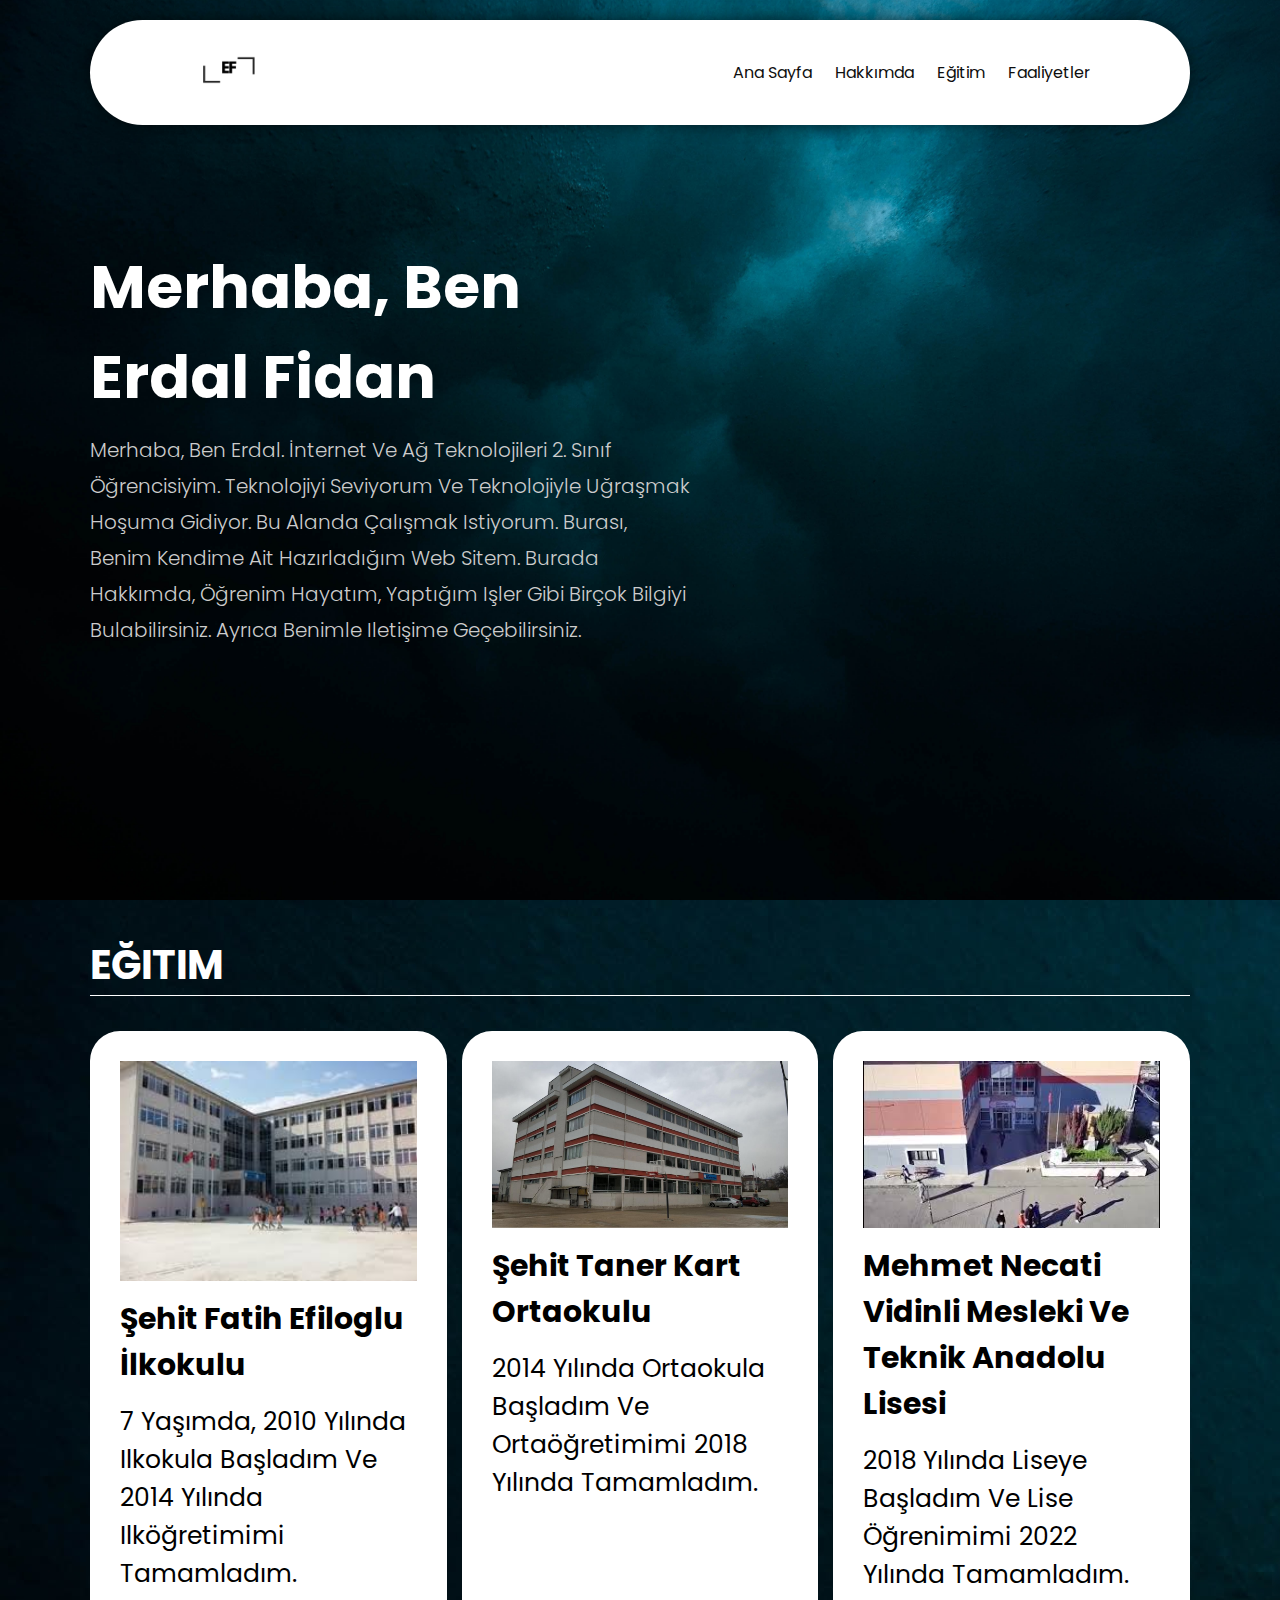
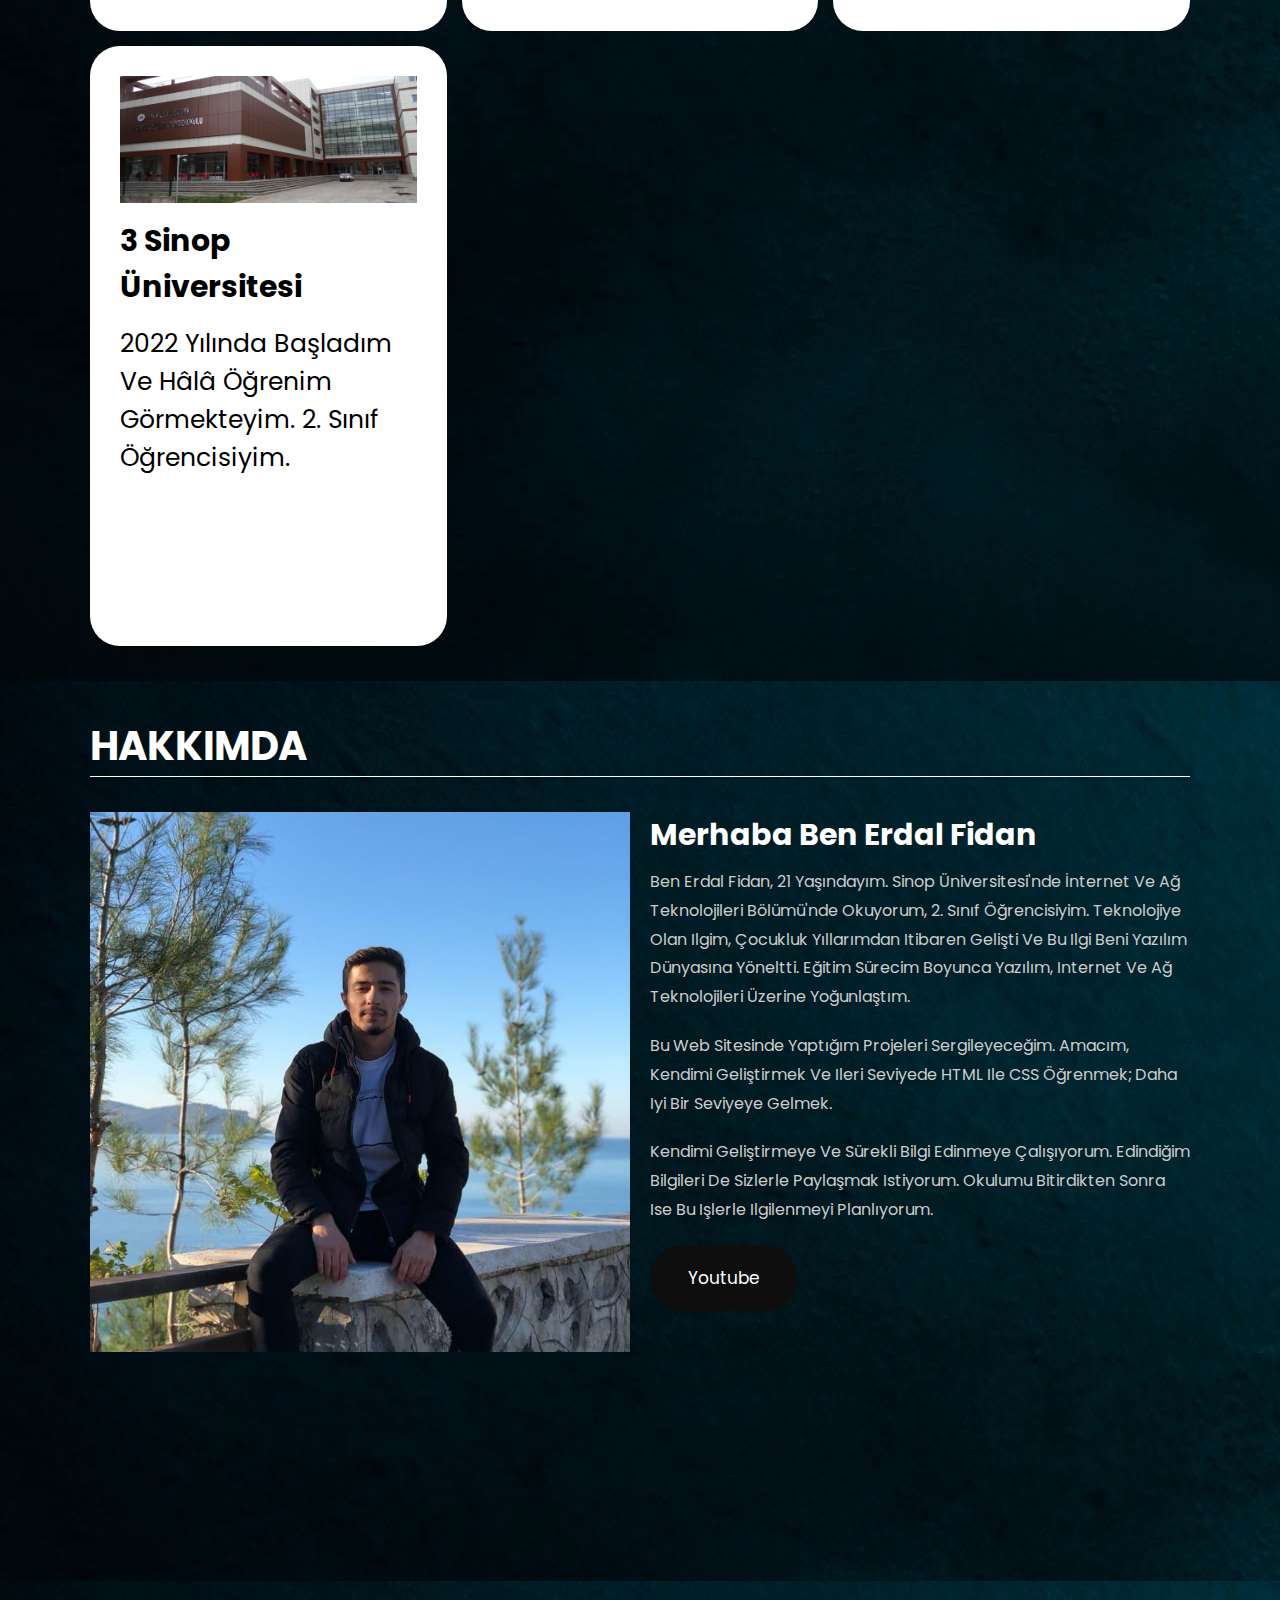
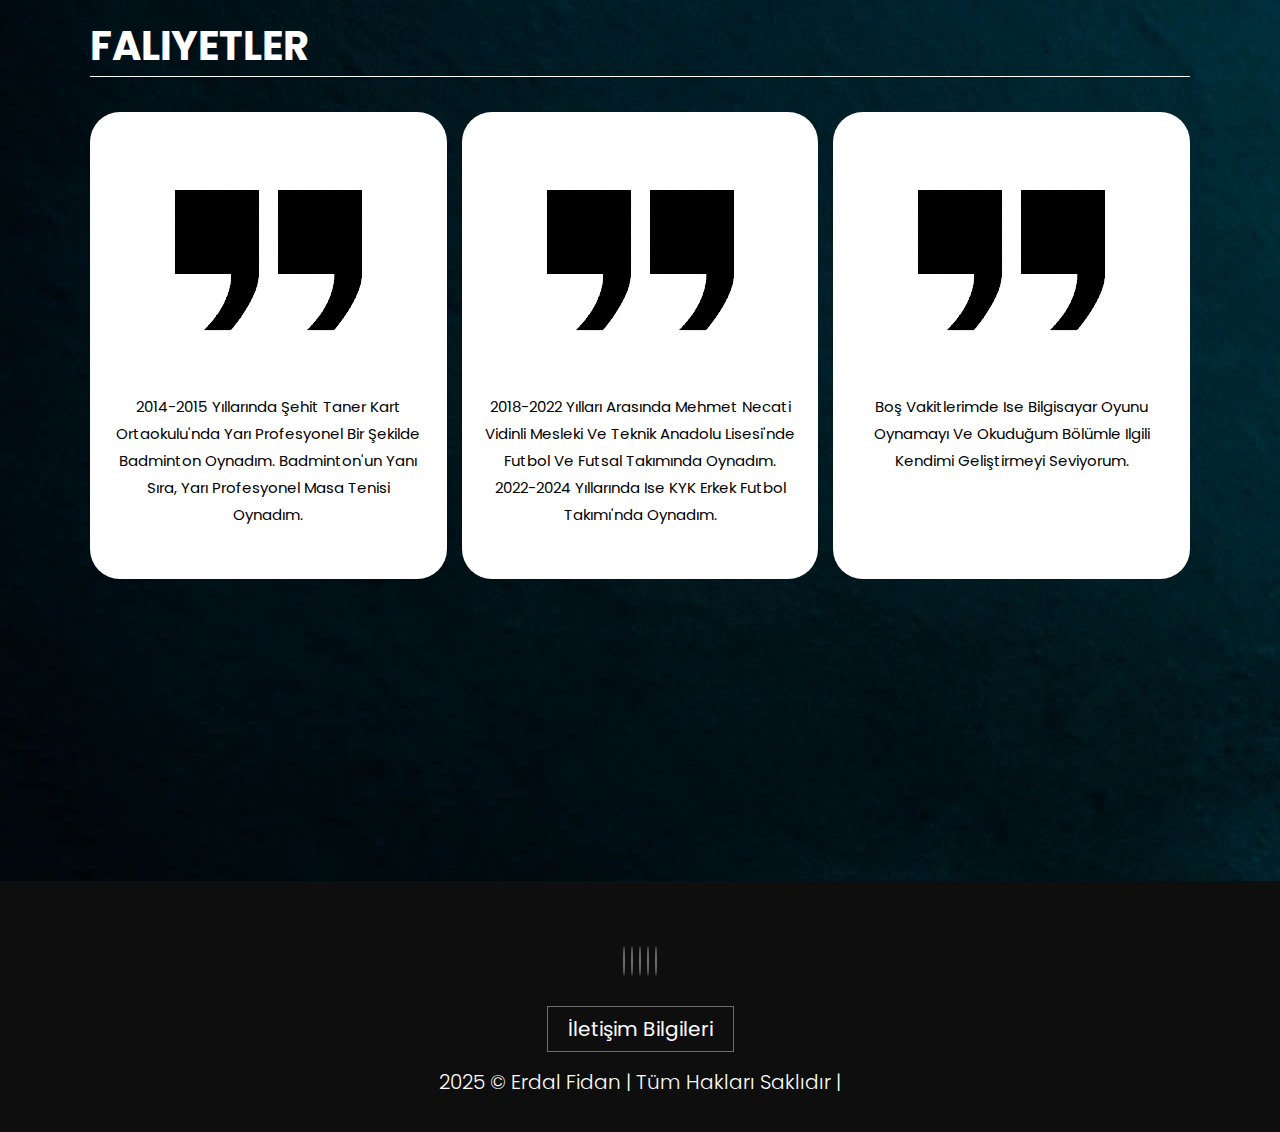
<file: index.html>
<!DOCTYPE html>
<html lang="en">
  <head>
<script async src="https://www.googletagmanager.com/gtag/js?id=G-3RN5P26MGH"></script>
<script>
  window.dataLayer = window.dataLayer || [];
  function gtag(){dataLayer.push(arguments);}
  gtag('js', new Date());

  gtag('config', 'G-3RN5P26MGH');
</script>
    <link rel="icon" href="resim/logo.png" type="image/png">
    <meta charset="UTF-8" />
    <meta http-equiv="X-UA-Compatible" content="IE=edge" />
    <meta name="viewport" content="width=device-width, initial-scale=1.0" />
    <link
      rel="stylesheet"
      href="https://cdnjs.cloudflare.com/ajax/libs/font-awesome/6.1.1/css/all.min.css"
      integrity="sha512-KfkfwYDsLkIlwQp6LFnl8zNdLGxu9YAA1QvwINks4PhcElQSvqcyVLLD9aMhXd13uQjoXtEKNosOWaZqXgel0g=="
      crossorigin="anonymous"
      referrerpolicy="no-referrer"
    />
    <title>Erdal Fidan'ın web sitesi (Ana Sayfa)</title>
    <link rel="stylesheet" href="styles/style.css" />
  </head>
  <body>
    <header class="header">
      <a href="#" class="logo">
        <img src="resim/logo.png" alt="logo" />
      </a>
      <nav class="navbar">
        <a href="index.html" class="active">Ana Sayfa</a>
        <a href="hakkimda.html">Hakkımda</a>
        <a href="egitim.html">Eğitim</a>
        <a href="faliyetler.html">Faaliyetler</a>
      </nav>
        
      </div>

      
    </header>
    <section class="index" id="index">
      <div class="content">
        <h3>Merhaba, Ben Erdal Fidan</h3>
        <p>
          Merhaba, ben Erdal. İnternet ve Ağ Teknolojileri 2. sınıf öğrencisiyim.



          Teknolojiyi seviyorum ve teknolojiyle uğraşmak hoşuma gidiyor. Bu alanda çalışmak istiyorum. Burası, benim kendime ait hazırladığım web sitem. Burada hakkımda, öğrenim hayatım, yaptığım işler gibi birçok bilgiyi bulabilirsiniz. Ayrıca benimle iletişime geçebilirsiniz.
        </p>
      </div>
    </section>
    <section class="egitim" id="egitim">
      <h1 class="heading">Eğitim</h1>
      <div class="box-container">
        <div class="box">
          <div class="box-head">
            <img src="resim/ilkokul.jpg" alt="egitim" />
            <h3>Şehit Fatih Efiloglu İlkokulu</h3>
            <div class="price">7 yaşımda, 2010 yılında ilkokula başladım ve 2014 yılında ilköğretimimi tamamladım.</div>
          </div>
        </div>
        <div class="box">
          <div class="box-head">
            <img src="resim/ortaokul.jpg" alt="egitim" />
            <h3>Şehit Taner Kart Ortaokulu</h3>
            <div class="price">2014 yılında ortaokula başladım ve ortaöğretimimi 2018 yılında tamamladım.</div>
          </div>
        </div>
        <div class="box">
          <div class="box-head">
            <img src="resim/lise.jpg" alt="egitim" />
            <h3>Mehmet Necati Vidinli Mesleki ve Teknik Anadolu Lisesi</h3>
            <div class="price">2018 yılında liseye başladım ve lise öğrenimimi 2022 yılında tamamladım.</div>
          </div>
        </div>
        <div class="box">
          <div class="box-head">
            <img src="resim/üni.jpg" alt="egitim" />
            <h3>3 Sinop Üniversitesi</h3>
            <div class="price">2022 yılında başladım ve hâlâ öğrenim görmekteyim. 2. sınıf öğrencisiyim.</div>
          </div>
        </div>
      </div>
    </section>
    <section class="hakkimda" id="hakkimda">
      <h1 class="heading">Hakkimda</h1>
      <div class="row">
        <div class="resim">
          <img src="resim/erdalfidan.jpg" alt="hakkimda" />
        </div>
        <div class="content">
          <h3>Merhaba Ben Erdal Fidan</h3>
          <p>
            Ben Erdal Fidan, 21 yaşındayım. Sinop Üniversitesi'nde İnternet ve Ağ Teknolojileri Bölümü'nde okuyorum, 2. sınıf öğrencisiyim. Teknolojiye olan ilgim, çocukluk yıllarımdan itibaren gelişti ve bu ilgi beni yazılım dünyasına yöneltti. Eğitim sürecim boyunca yazılım, internet ve ağ teknolojileri üzerine yoğunlaştım.
          </p>
          
          <p>
            Bu web sitesinde yaptığım projeleri sergileyeceğim. Amacım, kendimi geliştirmek ve ileri seviyede HTML ile CSS öğrenmek; daha iyi bir seviyeye gelmek.
          <p>
            Kendimi geliştirmeye ve sürekli bilgi edinmeye çalışıyorum. Edindiğim bilgileri de sizlerle paylaşmak istiyorum. Okulumu bitirdikten sonra ise bu işlerle ilgilenmeyi planlıyorum.
            
          </p>
                         
                       

            <a href="https://www.youtube.com/@erdalfidan7510" class="btn">Youtube</a>
    
        </div>
      </div>
    </section>




    <section class="faliyetler" id="faliyetler">
      <h1 class="heading">Faliyetler</h1>
      <div class="box-container">
        <div class="box">
          <img src="resim/quote.png" alt="quote" />
          <p>
            2014-2015 yıllarında Şehit Taner Kart Ortaokulu'nda yarı profesyonel bir şekilde badminton oynadım. Badminton'un yanı sıra, yarı profesyonel masa tenisi oynadım.


          <div class="stars">
            <i class="fas fa-star"></i>
            <i class="fas fa-star"></i>
            <i class="fas fa-star"></i>
            <i class="fas fa-star"></i>
          </div>
        </div>
        <div class="box">
          <img src="resim/quote.png" alt="quote" />
          <p>
            2018-2022 yılları arasında Mehmet Necati Vidinli Mesleki ve Teknik Anadolu Lisesi'nde futbol ve futsal takımında oynadım. 2022-2024 yıllarında ise KYK Erkek Futbol Takımı'nda oynadım.
          </p>
          <div class="stars">
            <i class="fas fa-star"></i>
            <i class="fas fa-star"></i>
            <i class="fas fa-star"></i>
            <i class="fas fa-star"></i>
          </div>
        </div>
        <div class="box">
          <img src="resim/quote.png" alt="quote" />
          <p>
            Boş vakitlerimde ise bilgisayar oyunu oynamayı ve okuduğum bölümle ilgili kendimi geliştirmeyi seviyorum.

          </p>
          <div class="stars">
            <i class="fas fa-star"></i>
            <i class="fas fa-star"></i>
            <i class="fas fa-star"></i>
            <i class="fas fa-star"></i>
          </div>
        </div>
      </div>
    </section>





  
  


    <section class="footer">

      <div class="share">
        <a href="https://www.facebook.com/erdal.fidan.3110?locale=tr_TR" class="fab fa-facebook"></a>
        <a href="https://github.com/ErdalFidan52" class="fab fa-github"></a>
        <a href="https://www.instagram.com/_erdalfidan/" class="fab fa-instagram"></a>
        <a href="https://www.linkedin.com/in/erdal-fidan-b916a8345/" class="fab fa-linkedin"></a>
        <a href="https://www.youtube.com/@erdalfidan7510" class="fab fa-youtube"></a>
      </div>

      <div class="links">
        <a href="#" class="active">İletişim Bilgileri</a>

      </div>

      <div class="credit">
        2025 © <span>Erdal Fidan</span> | Tüm hakları saklıdır |
      </div>
    </section>


    <script src="js/script.js"></script>
  </body>
</html>
</file>
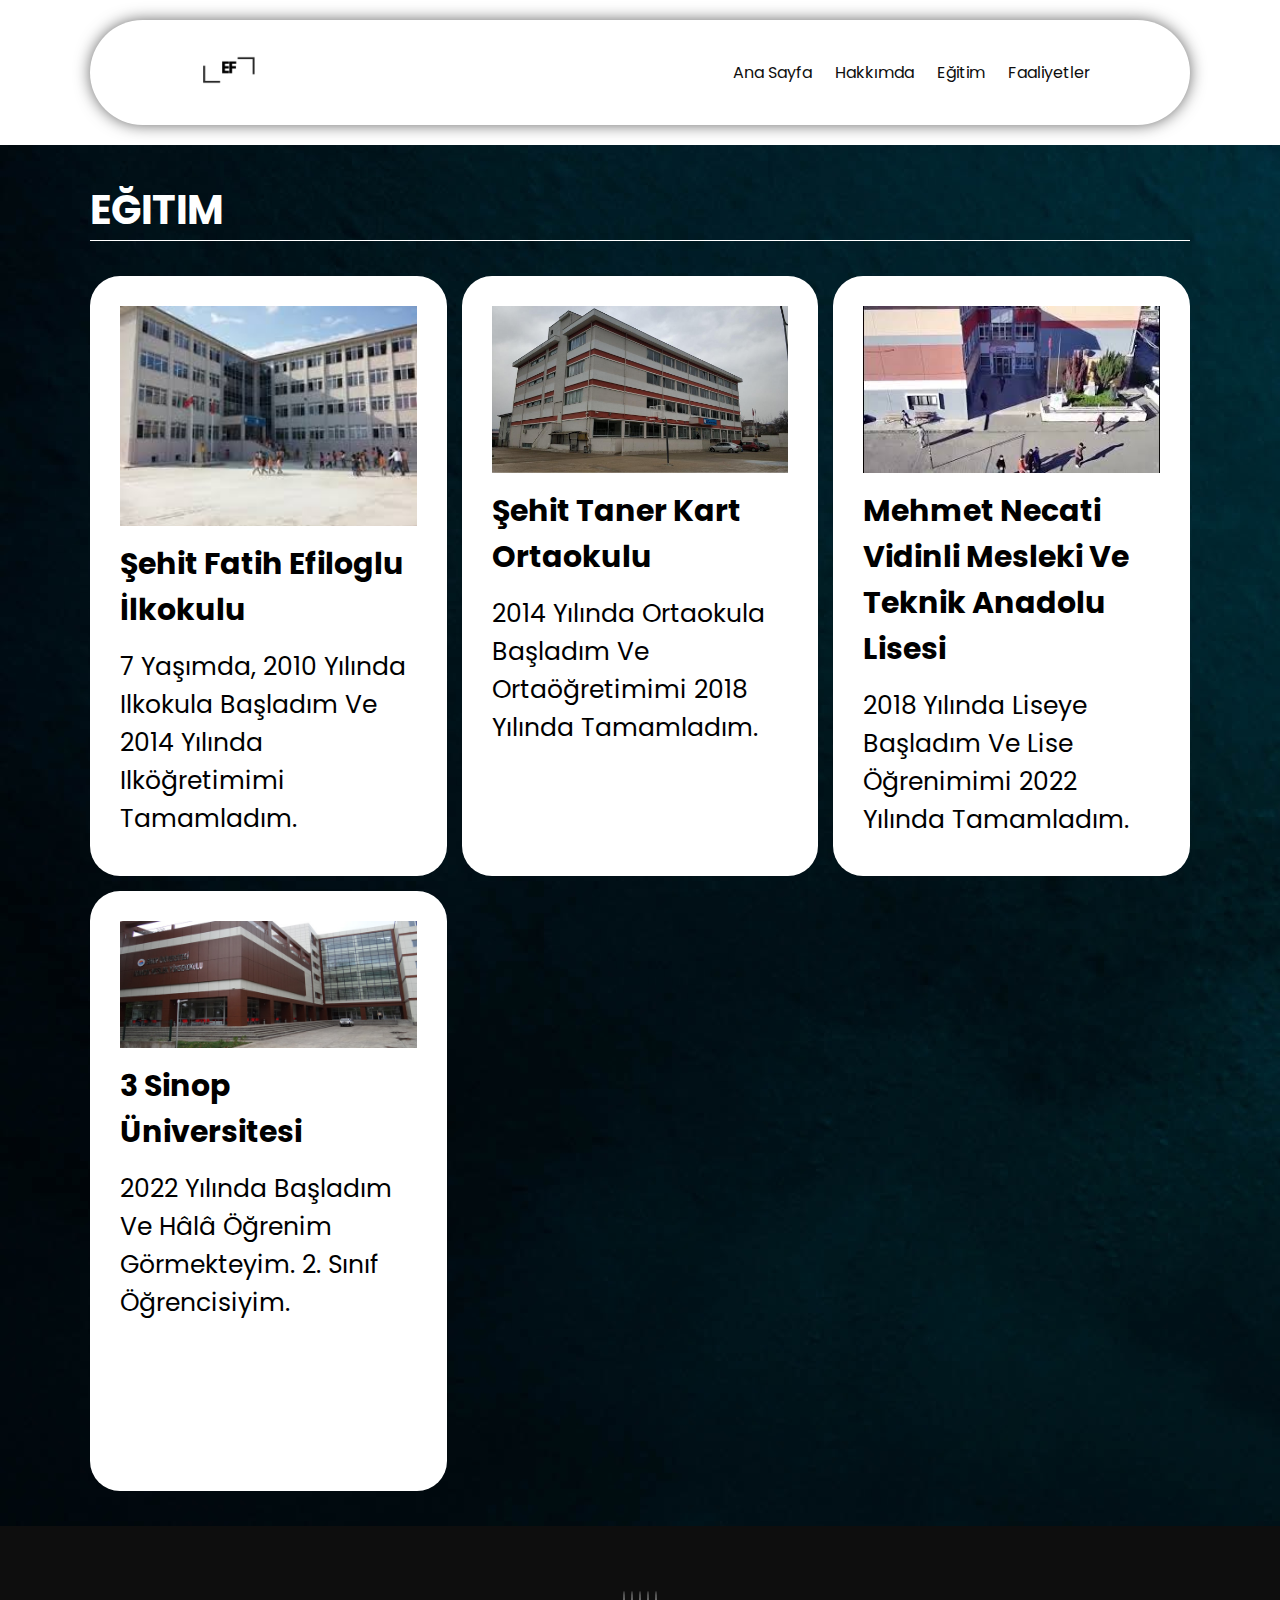
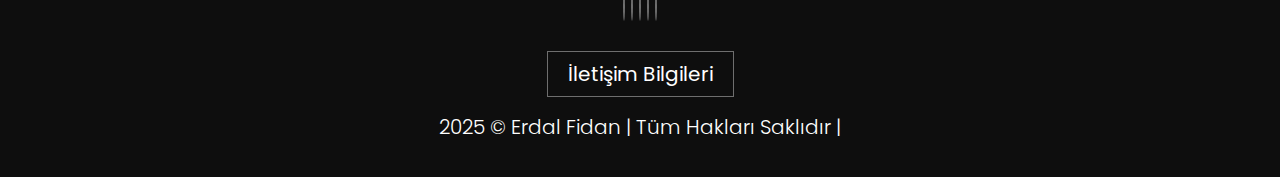
<file: egitim.html>
<!DOCTYPE html>
<html lang="en">
  <head>
    <link rel="icon" href="resim/logo.png" type="image/png">
    <meta charset="UTF-8" />
    <meta http-equiv="X-UA-Compatible" content="IE=edge" />
    <meta name="viewport" content="width=device-width, initial-scale=1.0" />
    <link
      rel="stylesheet"
      href="https://cdnjs.cloudflare.com/ajax/libs/font-awesome/6.1.1/css/all.min.css"
      integrity="sha512-KfkfwYDsLkIlwQp6LFnl8zNdLGxu9YAA1QvwINks4PhcElQSvqcyVLLD9aMhXd13uQjoXtEKNosOWaZqXgel0g=="
      crossorigin="anonymous"
      referrerpolicy="no-referrer"
    />
    <title>Erdal Fidan'ın web sitesi (Eğitim)</title>
    <link rel="stylesheet" href="styles/style.css" />
  </head>
  <body>


    <header class="header">
      <a href="#" class="logo">
        <img src="resim/logo.png" alt="logo" />
      </a>
      <nav class="navbar">
        <a href="index.html">Ana Sayfa</a>
        <a href="hakkimda.html">Hakkımda</a>
        <a href="egitim.html" class="active">Eğitim</a>
        <a href="faliyetler.html">Faaliyetler</a>
      </nav>
    </header>


  <section class="egitim" id="egitim">
    <h1 class="heading">Eğitim</h1>
    <div class="box-container">
      <div class="box">
        <div class="box-head">
          <img src="resim/ilkokul.jpg" alt="egitim" />
          <h3>Şehit Fatih Efiloglu İlkokulu</h3>
          <div class="price">7 yaşımda, 2010 yılında ilkokula başladım ve 2014 yılında ilköğretimimi tamamladım.</div>
        </div>
      </div>
      <div class="box">
        <div class="box-head">
          <img src="resim/ortaokul.jpg" alt="egitim" />
          <h3>Şehit Taner Kart Ortaokulu</h3>
          <div class="price">2014 yılında ortaokula başladım ve ortaöğretimimi 2018 yılında tamamladım.</div>
        </div>
      </div>
      <div class="box">
        <div class="box-head">
          <img src="resim/lise.jpg" alt="egitim" />
          <h3>Mehmet Necati Vidinli Mesleki ve Teknik Anadolu Lisesi</h3>
          <div class="price">2018 yılında liseye başladım ve lise öğrenimimi 2022 yılında tamamladım.</div>
        </div>
      </div>
      <div class="box">
        <div class="box-head">
          <img src="resim/üni.jpg" alt="egitim" />
          <h3>3 Sinop Üniversitesi</h3>
          <div class="price">2022 yılında başladım ve hâlâ öğrenim görmekteyim. 2. sınıf öğrencisiyim.</div>
        </div>
      </div>
    </div>
  </section>





    <section class="footer">
      </div>
      <div class="share">
        <a href="https://www.facebook.com/erdal.fidan.3110?locale=tr_TR" class="fab fa-facebook"></a>
        <a href="https://github.com/ErdalFidan52" class="fab fa-github"></a>
        <a href="https://www.instagram.com/_erdalfidan/" class="fab fa-instagram"></a>
        <a href="https://www.linkedin.com/in/erdal-fidan-b916a8345/" class="fab fa-linkedin"></a>
        <a href="https://www.youtube.com/@erdalfidan7510" class="fab fa-youtube"></a>
      </div>
      <div class="links">
        <a href="#" class="active">İletişim Bilgileri</a>

      </div>
      <div class="credit">
        2025 © <span>Erdal Fidan</span> | Tüm hakları saklıdır |
      </div>
    </section>



    <script src="js/script.js"></script>
  </body>
</html>
</file>
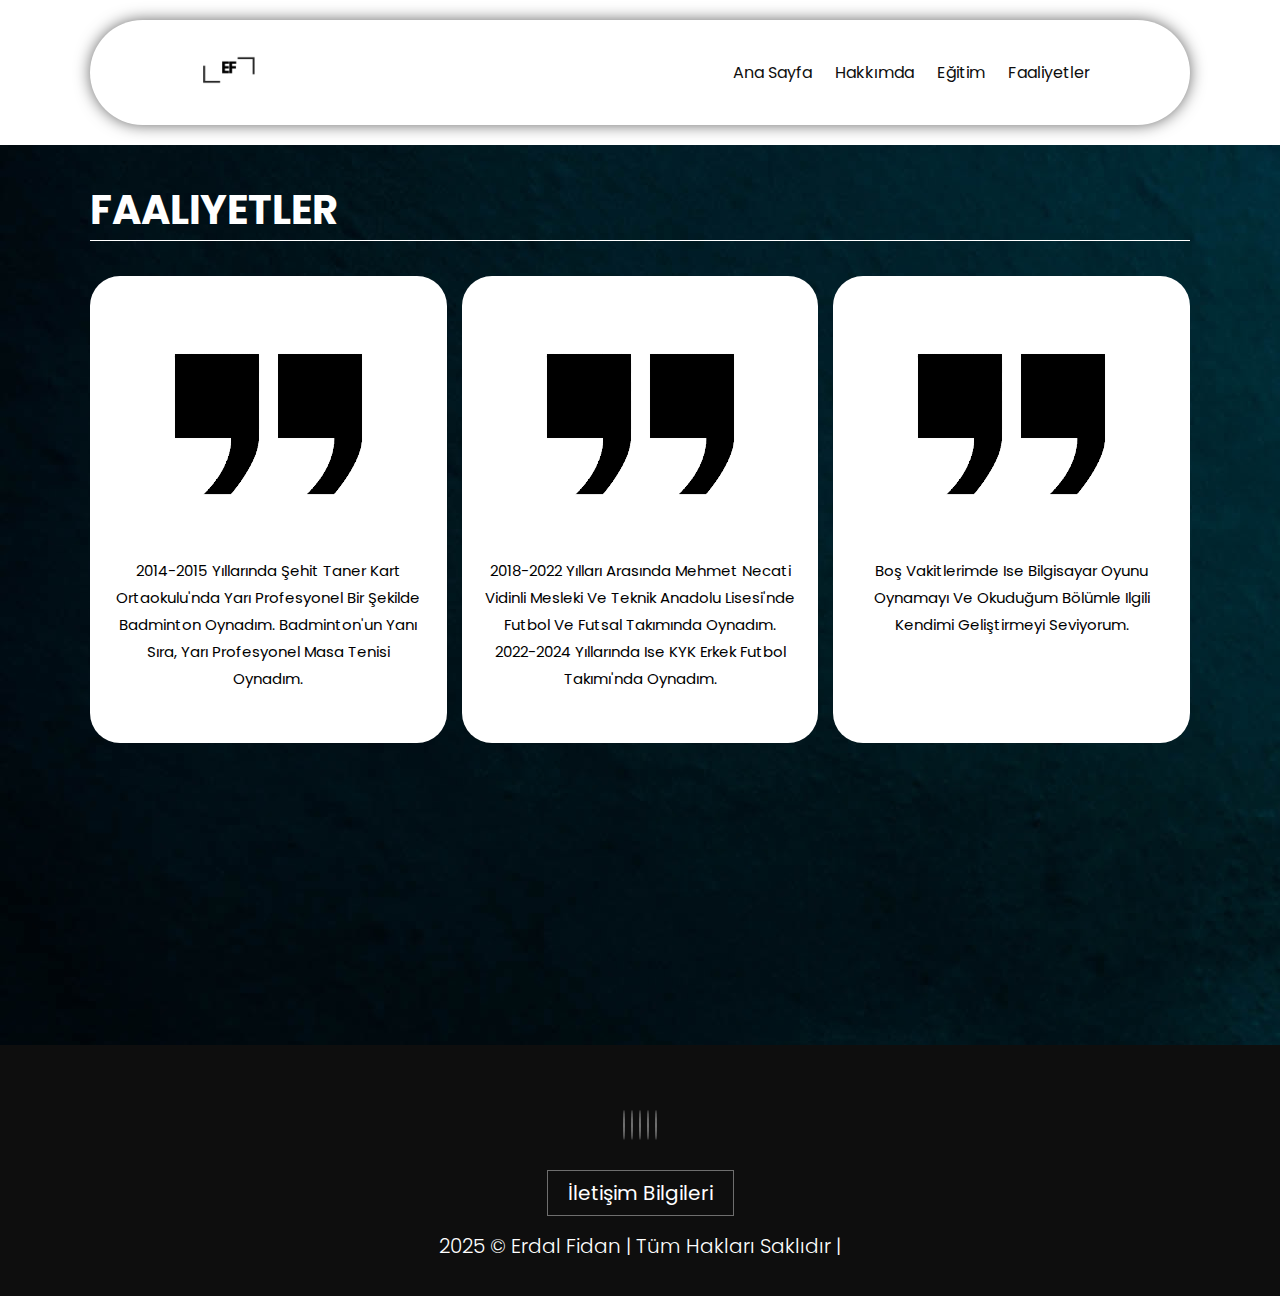
<file: faliyetler.html>
<!DOCTYPE html>
<html lang="en">
  <head>
    <link rel="icon" href="resim/logo.png" type="image/png">
    <meta charset="UTF-8" />
    <meta http-equiv="X-UA-Compatible" content="IE=edge" />
    <meta name="viewport" content="width=device-width, initial-scale=1.0" />
    <link
      rel="stylesheet"
      href="https://cdnjs.cloudflare.com/ajax/libs/font-awesome/6.1.1/css/all.min.css"
      integrity="sha512-KfkfwYDsLkIlwQp6LFnl8zNdLGxu9YAA1QvwINks4PhcElQSvqcyVLLD9aMhXd13uQjoXtEKNosOWaZqXgel0g=="
      crossorigin="anonymous"
      referrerpolicy="no-referrer"
    />
    <title>Erdal Fidan'ın web sitesi (Faaliyetler)</title>
    <link rel="stylesheet" href="styles/style.css" />
  </head>
  <body>

    <header class="header">
      <a href="#" class="logo">
        <img src="resim/logo.png" alt="logo" />
      </a>
      <nav class="navbar">
        <a href="index.html">Ana Sayfa</a>
        <a href="hakkimda.html">Hakkımda</a>
        <a href="egitim.html">Eğitim</a>
        <a href="faliyetler.html" class="active">Faaliyetler</a>
      </nav>

      
      </div>
    </header>



    <section class="faliyetler" id="faliyetler">
      <h1 class="heading">Faaliyetler</h1>
      <div class="box-container">
        <div class="box">
          <img src="resim/quote.png" alt="quote" />
          <p>
            2014-2015 yıllarında Şehit Taner Kart Ortaokulu'nda yarı profesyonel bir şekilde badminton oynadım. Badminton'un yanı sıra, yarı profesyonel masa tenisi oynadım.

          </p>
          <div class="stars">
            <i class="fas fa-star"></i>
            <i class="fas fa-star"></i>
            <i class="fas fa-star"></i>
            <i class="fas fa-star"></i>
          </div>
        </div>
        <div class="box">
          <img src="resim/quote.png" alt="quote" />
          <p>
            2018-2022 yılları arasında Mehmet Necati Vidinli Mesleki ve Teknik Anadolu Lisesi'nde futbol ve futsal takımında oynadım. 2022-2024 yıllarında ise KYK Erkek Futbol Takımı'nda oynadım.
          </p>
          <div class="stars">
            <i class="fas fa-star"></i>
            <i class="fas fa-star"></i>
            <i class="fas fa-star"></i>
            <i class="fas fa-star"></i>
          </div>
        </div>
        <div class="box">
          <img src="resim/quote.png" alt="quote" />
          <p>
            Boş vakitlerimde ise bilgisayar oyunu oynamayı ve okuduğum bölümle ilgili kendimi geliştirmeyi seviyorum.
          </p>
          <div class="stars">
            <i class="fas fa-star"></i>
            <i class="fas fa-star"></i>
            <i class="fas fa-star"></i>
            <i class="fas fa-star"></i>
          </div>
        </div>
      </div>
    </section>


    <section class="footer">
      <div class="search">
      </div>
      <div class="share">
        <a href="https://www.facebook.com/erdal.fidan.3110?locale=tr_TR" class="fab fa-facebook"></a>
        <a href="https://github.com/ErdalFidan52" class="fab fa-github"></a>
        <a href="https://www.instagram.com/_erdalfidan/" class="fab fa-instagram"></a>
        <a href="https://www.linkedin.com/in/erdal-fidan-b916a8345/" class="fab fa-linkedin"></a>
        <a href="https://www.youtube.com/@erdalfidan7510" class="fab fa-youtube"></a>
      </div>
      <div class="links">
        <a href="#" class="active">İletişim Bilgileri</a>

      </div>

      <div class="credit">
        2025 © <span>Erdal Fidan</span> | Tüm hakları saklıdır |
      </div>
    </section>



    <script src="js/script.js"></script>
  </body>
</html>
</file>
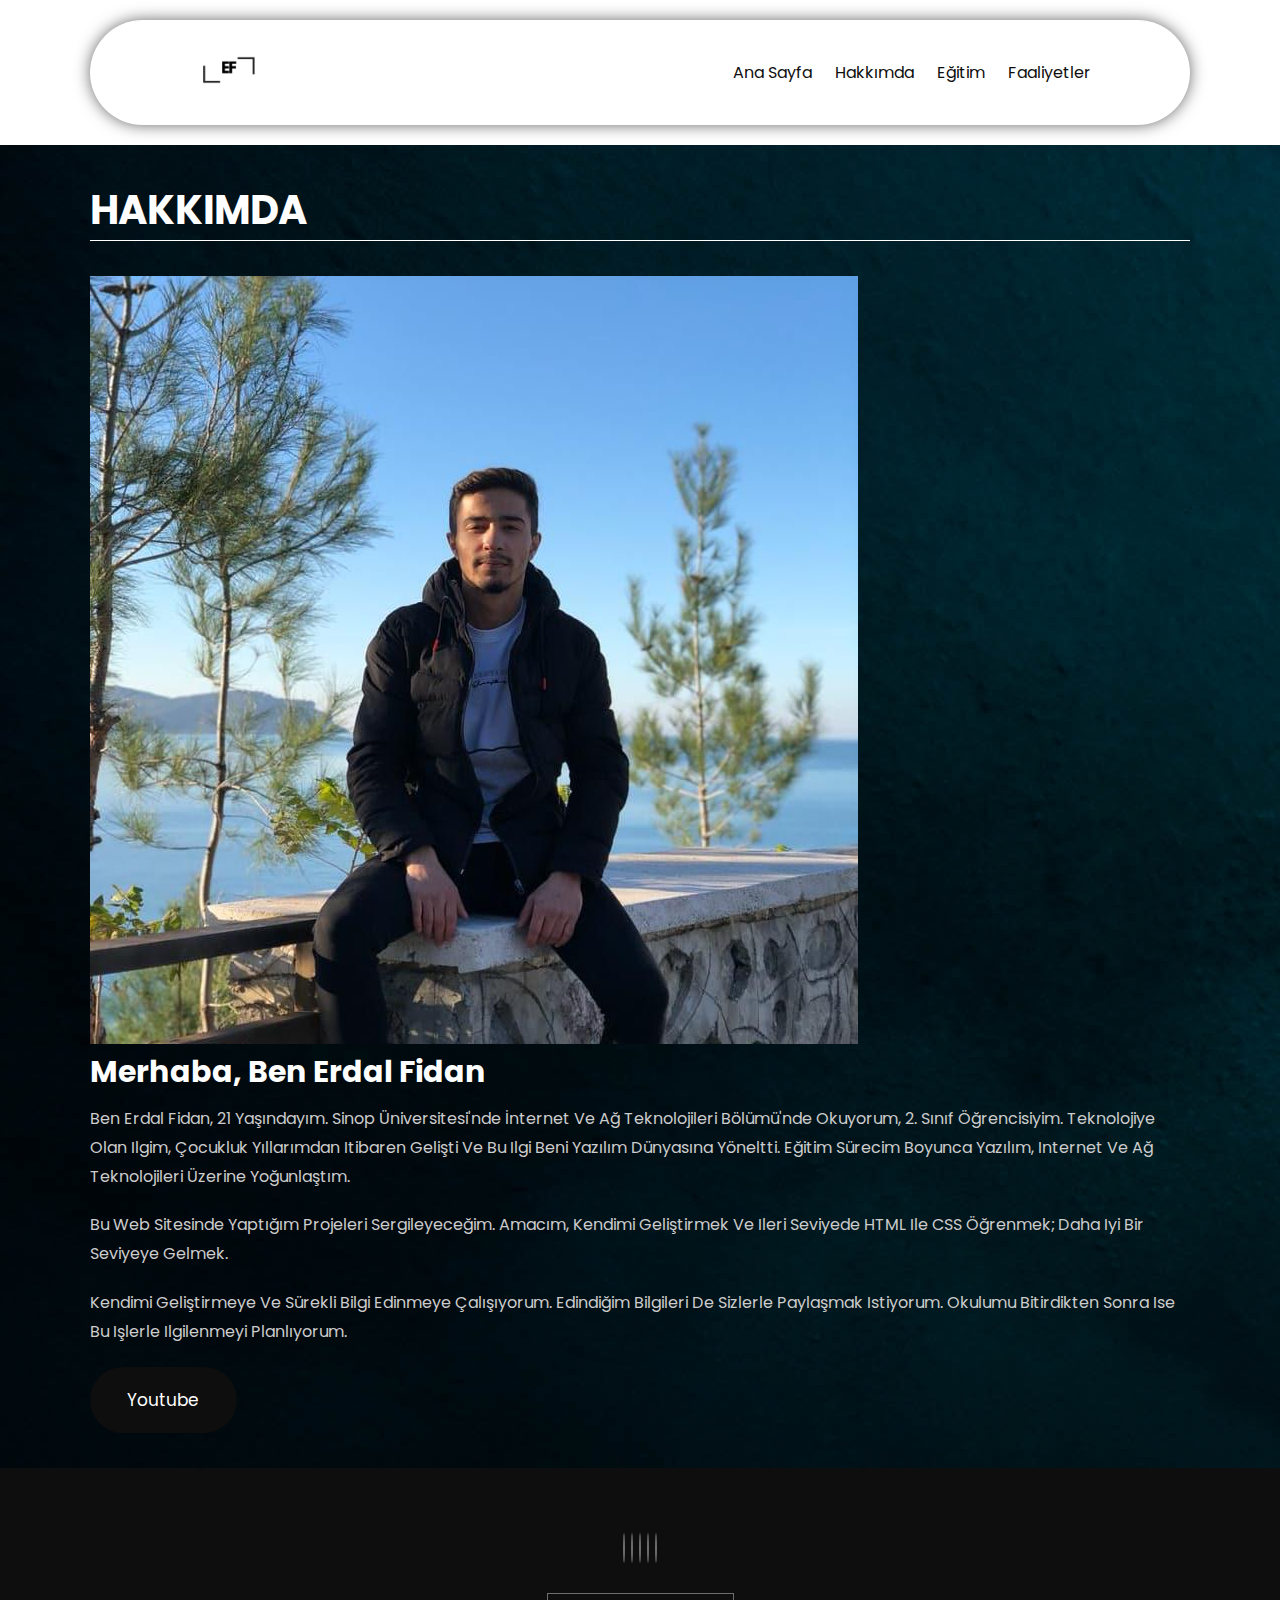
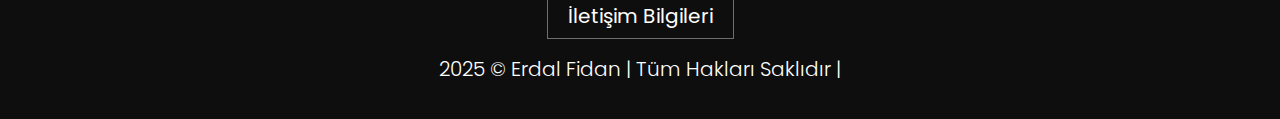
<file: hakkimda.html>
<!DOCTYPE html>
<html lang="en">
  <head>
    <link rel="icon" href="resim/logo.png" type="image/png">
    <meta charset="UTF-8" />
    <meta http-equiv="X-UA-Compatible" content="IE=edge" />
    <meta name="viewport" content="width=device-width, initial-scale=1.0" />
    <link
      rel="stylesheet"
      href="https://cdnjs.cloudflare.com/ajax/libs/font-awesome/6.1.1/css/all.min.css"
      integrity="sha512-KfkfwYDsLkIlwQp6LFnl8zNdLGxu9YAA1QvwINks4PhcElQSvqcyVLLD9aMhXd13uQjoXtEKNosOWaZqXgel0g=="
      crossorigin="anonymous"
      referrerpolicy="no-referrer"
    />
    <title>Erdal Fidan'ın web sitesi (Hakkımda)</title>
    <link rel="stylesheet" href="styles/style.css" />
  </head>
  <body>

    <header class="header">
      <a href="#" class="logo">
        <img src="resim/logo.png" alt="logo" />
      </a>
      <nav class="navbar">
        <a href="index.html">Ana Sayfa</a>
        <a href="hakkimda.html" class="active">Hakkımda</a>
        <a href="egitim.html">Eğitim</a>
        <a href="faliyetler.html">Faaliyetler</a>
      </nav>

        </button>
        <button id="egitim-btn">
          <i class="fas fa-bars"></i>
        </button>
      </div>

      <div class="search-form">
        <input
          type="text"
          class="search-input"
          id="search-box"
          placeholder="search here"
        />
        <i class="fas fa-search"></i>
      </div>
    </header>


    <section class="hakkimda" id="hakkimda">
      <h1 class="heading">Hakkimda</h1>
      <div class="row">
        <div class="image">
          <img src="resim/erdalfidan.jpg" alt="hakkimda" />
        </div>
        <div class="content">
          <h3>Merhaba, ben Erdal Fidan</h3>
          <p>
            Ben Erdal Fidan, 21 yaşındayım. Sinop Üniversitesi'nde İnternet ve Ağ Teknolojileri Bölümü'nde okuyorum, 2. sınıf öğrencisiyim. Teknolojiye olan ilgim, çocukluk yıllarımdan itibaren gelişti ve bu ilgi beni yazılım dünyasına yöneltti. Eğitim sürecim boyunca yazılım, internet ve ağ teknolojileri üzerine yoğunlaştım.
          </p>
          
          <p>
            Bu web sitesinde yaptığım projeleri sergileyeceğim. Amacım, kendimi geliştirmek ve ileri seviyede HTML ile CSS öğrenmek; daha iyi bir seviyeye gelmek.
          </p>
          <p>
            Kendimi geliştirmeye ve sürekli bilgi edinmeye çalışıyorum. Edindiğim bilgileri de sizlerle paylaşmak istiyorum. Okulumu bitirdikten sonra ise bu işlerle ilgilenmeyi planlıyorum.
            



          </p>
          <a href="https://www.youtube.com/@erdalfidan7510" class="btn">Youtube</a>
        </div>
      </div>
    </section>

    
    <section class="footer">

      </div>
      <div class="share">
        <a href="https://www.facebook.com/erdal.fidan.3110?locale=tr_TR" class="fab fa-facebook"></a>
        <a href="https://github.com/ErdalFidan52" class="fab fa-github"></a>
        <a href="https://www.instagram.com/_erdalfidan/" class="fab fa-instagram"></a>
        <a href="https://www.linkedin.com/in/erdal-fidan-b916a8345/" class="fab fa-linkedin"></a>
        <a href="https://www.youtube.com/@erdalfidan7510" class="fab fa-youtube"></a>
      </div>
      <div class="links">
        <a href="#" class="active">İletişim Bilgileri</a>

      </div>
      <div class="credit">
        2025 © <span>Erdal Fidan</span> | Tüm hakları saklıdır |
      </div>
    </section>

    <script src="js/script.js"></script>
  </body>
</html>
</file>
<file: styles/style.css>
@import url("https://fonts.googleapis.com/css2?family=Poppins:wght@100;300;400;500;600&display=swap");

:root {
  --main-color: #ffffff;
  --black-color: #0e0e0e;
  --border: 0.1rem solid rgba(255, 255, 255, 0.4);
}

* {
  font-family: "Poppins", sans-serif;
  margin: 0;
  padding: 0;
  box-sizing: border-box;
  outline: none;
  border: none;
  text-decoration: none;
  text-transform: capitalize;
  transition: 0.2s ease;
}


html {
  font-size: 62.5%;
  scroll-padding-top: 9rem;
  scroll-behavior: smooth;
  overflow-x: hidden;
}

html::-webkit-scrollbar {
  width: 0.8rem;
  background-color: white;
}

html::-webkit-scrollbar-track {
  background-color: transparent;
}

html::-webkit-scrollbar-thumb {
  border-radius: 3rem;
  background-color: var(--black-color);
}

body {
  background-color: var(--main-color);
  overflow-x: hidden;
}

section {
  padding: 3.5rem 7%;
}

a {
  color: var(--black-color);
  text-decoration: none;
}

.btn {
  margin-top: 1rem;
  display: inline-block;
  padding: 2rem 3.75rem;
  border-radius: 30rem;
  font-size: 1.7rem;
  color: #fff;
  background-color: var(--black-color);
  cursor: pointer;
}

.btn:hover {
  opacity: 0.9;
}

.heading {
  color: #fff;
  text-transform: uppercase;
  font-size: 4rem;
  margin-bottom: 3.5rem;
  border-bottom: 0.1rem solid #fff;
}

.heading span {
  color: var(--black-color);
  text-transform: uppercase;
}

.search-input {
  font-size: 1.6rem;
  color: var(--black-color);
  padding: 1rem;
  text-transform: none;
  border-radius: 3rem;
}


.header .search-form {
  position: absolute;
  top: 115%;
  right: 7%;
  background-color: #fff;
  width: 50rem;
  height: 5rem;
  display: flex;
  align-items: center;
  border-radius: 3rem;
  box-shadow: 0px 0px 25px 2px rgb(0 0 0 / 75%);
  transform: scaleY(0);
}

.header .search-form.active {
  transform: scaleY(1);
}

.header .search-form i {
  cursor: pointer;
  font-size: 2.2rem;
  margin-right: 1.5rem;
  color: var(--black-color);
}

.header .search-form input {
  width: 100%;
}

.header .logo img {
  height: 10rem;
}

.header {
  background-color: #fff;
  display: flex;
  align-items: center;
  justify-content: space-between;
  padding: 0 7%;
  margin: 2rem 7%;
  border-radius: 30rem;
  box-shadow: 0px 0px 17px -2px rgba(0, 0, 0, 0.75);
  position: sticky;
  top: 0;
  z-index: 1000;
}

.header .navbar a {
  margin: 0 1rem;
  font-size: 1.6rem;
  color: var(--black-color);
  border-bottom: 0.1rem solid transparent;
}

.header .navbar .active,
.header .navbar a:hover {
  border-color: var(--main-color);
  padding-bottom: 0.5rem;
}

.header .buttons button {
  cursor: pointer;
  font-size: 2.5rem;
  margin-left: 2rem;
  background-color: transparent;
  color: var(--black-color);
}

.header .cart-items-container {
  position: absolute;
  top: 95%;
  height: calc(100vh - 9rem);
  width: 35rem;
  background-color: #fff;
  box-shadow: 0px 20px 14px 0px rgb(0 0 0 / 75%);
  right: -100%;
}

.header .cart-items-container.active {
  right: 3rem;
}

.header .cart-items-container .cart-item {
  position: relative;
  display: flex;
  align-items: center;
  gap: 1.5rem;
  padding: 1.5rem;
}

.header .cart-items-container .cart-item:hover {
  box-shadow: 0px 0px 10px 0px rgba(0, 0, 0, 0.75);
}

.header .cart-items-container .cart-item .fa-times {
  position: absolute;
  top: 1rem;
  right: 1.5rem;
  font-size: 2rem;
  cursor: pointer;
  color: var(--black-color);
}

.header .cart-items-container .cart-item img {
  height: 7rem;
}

.header .cart-items-container .cart-item .content h3 {
  font-size: 2rem;
  color: var(--black-color);
  padding-bottom: 0.5rem;
}

.header .cart-items-container .cart-item .content .price {
  font-size: 1.5rem;
  color: var(--black-color);
}

.header .cart-items-container .btn {
  width: 100%;
  text-align: center;
  border-radius: unset;
}

.header #egitim-btn {
  display: none;
}



.index {
  min-height: 100vh;
  background: url(../resim/home.jpg) no-repeat;
  background-size: cover;
  background-position: center;
  margin-top: -14.5rem;
  display: flex;
  align-items: center;
}

.index .content {
  max-width: 60rem;
}

.index .content h3 {
  font-size: 6rem;
  color: #fff;
}

.index .content p {
  font-size: 2rem;
  font-weight: 300;
  line-height: 1.8;
  padding: 1rem 0;
  color: #ccc;
}
/*! home end  */

/*! egitim start  */
.egitim{
  min-height: 100vh;
  background: url(../resim/home.jpg) no-repeat;
}
.egitim .box-container {
  display: grid;
  grid-template-columns: repeat(auto-fit, minmax(30rem, 1fr));
  gap: 1.5rem;
}


.egitim .box-container .box {
  padding: 3rem;
  background-color: #fff;
  border-radius: 3rem;
  background-color: #fff;
  min-height: 60rem;
  display: flex;
  flex-direction: column;
  align-items: flex-start;
  justify-content: space-between;
}

.egitim .box-container .box img {
  width: 100%;
  object-fit: cover;
}

.egitim .box-container .box .egitim-category {
  font-size: 1.2rem;
  text-transform: lowercase;
}

.egitim .box-container .box h3 {
  font-size: 3rem;
  padding: 1rem 0;
}

.egitim .box-container .box .price {
  font-size: 2.5rem;
  padding: 0.5rem 0;
}

.egitim .box-container .box .price span {
  font-size: 1.5rem;
  text-decoration: line-through;
  font-weight: 300;
}





.hakkimda {
  min-height: 100vh;
  background: url(../resim/home.jpg) no-repeat;
}
.hakkimda .row {
  display: flex;
  flex-wrap: wrap;
  column-gap: 2rem;
}

.hakkimda .row .resim {
  flex: 1 1 45rem;
}

.hakkimda .row img {
  width: 100%;
}

.hakkimda .row .content {
  flex: 1 1 45rem;
}

.hakkimda .row .content h3 {
  font-size: 3rem;
  color: #fff;
}

.hakkimda .row .content p {
  font-size: 1.6rem;
  color: #ccc;
  padding: 1rem 0;
  line-height: 1.8;
}



.faliyetler{
  min-height: 100vh;
  background: url(../resim/home.jpg) no-repeat;
}
.faliyetler .box-container {
  display: grid;
  grid-template-columns: repeat(auto-fit, minmax(30rem, 1fr));
  gap: 1.5rem;
}

.faliyetler .box-container .box {
  border: var(--border);
  text-align: center;
  padding: 3rem 2rem;
  background-color: #fff;
  border-radius: 3rem;
}

.faliyetler .box-container .box p {
  font-size: 1.5rem;
  line-height: 1.8;
  padding: 2rem 0;
}

.faliyetler .box-container .box .user {
  height: 7rem;
  width: 7rem;
  border-radius: 50%;
  object-fit: cover;
}

.faliyetler .box-container .box h3 {
  padding: 1rem 0;
  font-size: 2rem;
  color: var(--main-color);
}

.faliyetler .box-container .box .stars i {
  font-size: 1.5rem;
  color: gold;
}




.footer {
  background-color: var(--black-color);
  text-align: center;
}

.footer .search {
  display: flex;
  justify-content: center;
}

.footer .search .search-input {
  width: 30rem;
}

.footer .search .btn-primary {
  background-color: var(--main-color);
  padding: 1rem 2rem;
  margin-left: 1rem;
}

.footer .share {
  padding: 2rem 0;
}

.footer .share a {
  width: 5rem;
  height: 5rem;
  line-height: 5rem;
  color: #fff;
  font-size: 2rem;
  border: var(--border);
  border-radius: 50%;
  margin: 0.3rem;
}

.footer .share a:hover {
  background-color: var(--main-color);
}

.footer .links {
  display: flex;
  justify-content: center;
  flex-wrap: wrap;
  gap: 1rem;
}

.footer .links a {
  background-color: var(--main-color);
  padding: 0.7rem 2rem;
  color: #fff;
  font-size: 2rem;
  border: var(--border);
}

.footer .links a:hover {
  background-color: var(--black-color);
  opacity: 0.7;
}

.footer .links a.active {
  background-color: var(--black-color);
}

.footer .credit {
  font-size: 2rem;
  color: #fff;
  font-weight: 300;
  padding-top: 1.5rem;
}

.footer .credit span {
  color: var(--main-color);
}




@media (max-width: 991px) {
  html {
    font-size: 55%;
  }

  .header {
    padding: 1.5rem 2rem;
  }

  .header .logo img {
    height: 7rem;
  }

  section {
    padding: 2rem;
  }

  .products .box-container .box .box-head .name {
    font-size: 3.4rem;
  }
}

@media (max-width: 768px) {
  .header #egitim-btn {
    display: inline-block;
  }

  .header .navbar {
    position: absolute;
    top: 95%;
    background-color: #fff;
    height: calc(100vh - 9rem);
    width: 30rem;
    box-shadow: 0px 20px 14px 0px rgb(0 0 0 / 75%);
    right: -100%;
  }

  .header .navbar.active {
    right: 3rem;
  }

  .header .navbar a {
    color: var(--black-color);
    display: block;
    margin: 1.5rem;
    padding: 0.5rem;
    font-size: 2rem;
  }
}

@media (max-width: 576px) {
  html {
    font-size: 50%;
  }

  .header .search-form {
    width: 30rem;
  }
}
</file>
